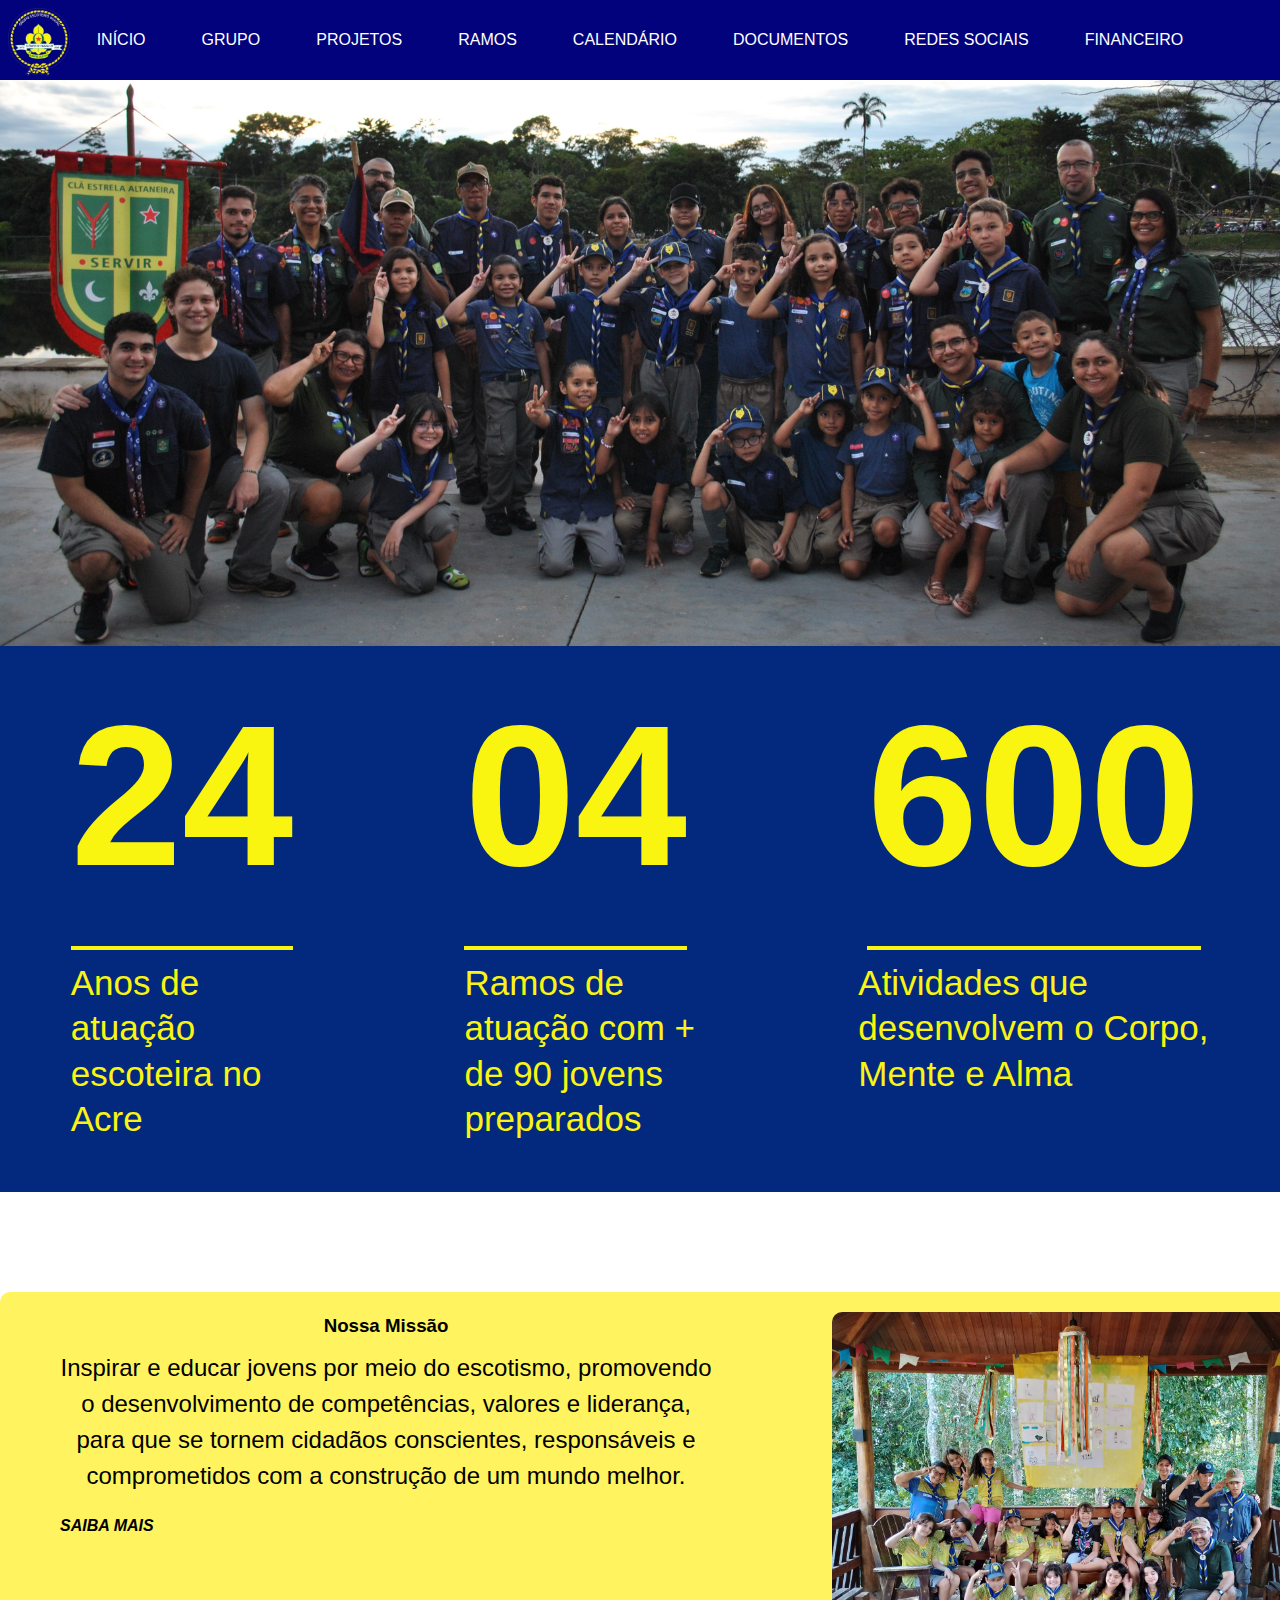
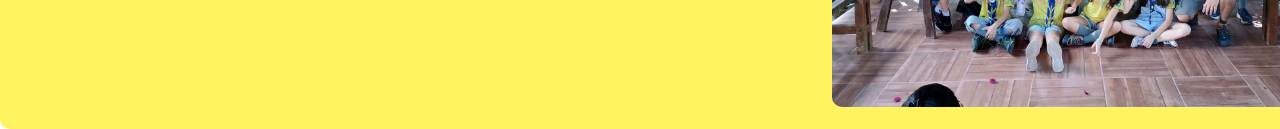
<file: home/main.html>
<!DOCTYPE html>
<html lang="pt-br">
<head>
    <meta charset="UTF-8">
    <link rel="stylesheet" href="style.css">
    <meta name="viewport" content="width=device-width, initial-scale=1.0">
    <title>004º GE Leôncio de Carvalho</title>
</head>
<body>
    <header>
        <img id="logo" src="img/ge.png" alt="Logo Leôncio de Carvalho">
        <nav>
        <ul>
            <li><a href="#main.html"></a>INÍCIO</li>
            <li><a href="#grupo.html"></a>GRUPO</li>
            <li><a href="projetos"></a>PROJETOS</li>
            <li><a href="ramos"></a>RAMOS</li>
            <li><a href="calendario"></a>CALENDÁRIO</li>
            <li><a href="documentos"></a>DOCUMENTOS</li>
            <li><a href="redes"></a>REDES SOCIAIS</li>
            <li><a href="financeiro"></a>FINANCEIRO</li>
            <li><a href="escotistas"></a>ESCOTISTAS DIRIGENTES</li>
            <li><a href="contatos"></a>CONTATO</li>
        </ul>
    </nav>
    </header>
    <img id="leoncio-img" src="img/DSC_0975.JPG" alt="">
    <div id="azul-container">
    <div class="container">
        <div class="bloco1">
          <div class="numero">24</div>
          <div class="texto">Anos de<br>atuação <br> escoteira no <br> Acre</div>
        </div>
        <div class="bloco2">
          <div class="numero">04</div>
          <div class="texto">Ramos de <br> atuação com + <br> de 90 jovens preparados</div>
        </div>
        <div class="bloco3">
          <div class="numero">600</div>
          <div class="texto2">Atividades que<br>desenvolvem o Corpo,<br>Mente e Alma</div>
        </div>
      </div>
    </div>
    <div class="missao-container">
      <div class="missao-texto">
        <h3>Nossa Missão</h3>
      <p>Inspirar e educar jovens por meio do escotismo, promovendo o desenvolvimento de competências, valores e liderança, para que se tornem cidadãos conscientes, responsáveis e comprometidos com a construção de um mundo melhor.</p>
      <a href="#">SAIBA MAIS</a>
      </div>
      <div class="missao-imagem">
        <img src="img/IMG-20240630-WA0029(1).jpg" alt="">
      </div>
    </div>
    <footer></footer>
</body>
</html>
</file>
<file: home/style.css>
/* Reset */
* {
    margin: 0;
    padding: 0;
    box-sizing: border-box;
    font-family: "Montserrat", sans-serif;
    font-optical-sizing: auto;
    font-weight: 100px;
    font-style: normal;
    line-height: 1.5;
}

/* NavBar */
header{
height: 80px;
background: #02027C;
}

a {
    font-style: italic;
    color: black;
    text-decoration: none;
    font-weight: bold;
    border-radius: 5px; /* Bordas arredondadas */
}

ul {
    list-style: none;
    display: flex;
    flex-wrap: wrap;
    justify-content: center;
    color: white;
    overflow: hidden; /* quando o li passa dos limites ele some */
}

li {
    padding: 10px;
    margin: 18px;
}

/* INICIO */
li a{
display: block;
text-decoration: none;
 }

 #logo {
    height: 67.56px;
    width: 62.16px;
    margin: 8px;
    position: absolute;
 }

 #leoncio-img {
    display: block;
    position: relative;
    margin: 0px;
    width: 100%;
    height: auto;
 }

 #azul-container {
    width: 100%;         
    height: auto;        
    background-color: #02297D; 
    padding-right: 0px;
 }

/* Anos de atuação escoteira no Acre */

.container {
    display: flex;
    justify-content: space-around;
    text-align: center;
    flex-wrap: wrap;
    gap: 30px;
    overflow: hidden;
  }

  .bloco1 {
    max-width: 222.47px;
  }

  .bloco2 {
    max-width: 222.47px;
  }

  .bloco3 {
    max-width: 351px;
  }

  .numero {
    color: #FAF411;
    font-size: 200px;
    font-weight: bold;
    position: relative;
    display: inline-block;
  }

  .numero::after {
    content: "";
    display: block;
    height: 4px;
    background-color: #FAF411;
  }

  .texto {
    text-align: left;
    color: #FAF411;
    margin-top: 10px;
    margin-bottom: 50px;
    font-size: 35px;
    line-height: 1.3;
    width: 235px;
  }

  .texto2 {
    text-align: left;
    color: #FAF411;
    margin-top: 10px;
    margin-bottom: 50px;
    font-size: 35px;
    line-height: 1.3;
    width: 351px;
  }


  .missao-container {
    margin-top: 100px;
    display: flex;
    background-color: #fff45f;
    padding: 20px;
    border-radius: 10px;
    width: 1380px;
    height: 437px;
  }

  .missao-texto {
    flex: 1;
    max-width: 652px;
    margin-left: 40px;
  }

  .missao-texto h3 {
    text-align: center;
    font-weight: bold;
    margin-bottom: 10px;
  }

  .missao-texto p {
    text-align: center;
    font-size: 24px;
    width: 652px;
    margin-bottom: 20px;
    line-height: 1.5;
  }

  .missao-texto a {
    text-align: center;
    text-decoration: none;
    color: black;
    font-weight: bold;
  }

  .missao-imagem img {
    margin-left: 120px;
    margin-right: 20px;
    width: 527.38px;
    height: auto;
    border-radius: 10px;
  }

  @media (max-width: 768px) {
    .missao-container {
      flex-direction: column;
      text-align: center;
    }

    .missao-texto {
      padding-right: 0;
    }

    .missao-imagem img {
      margin-top: 20px;
    }
  }
</file>
